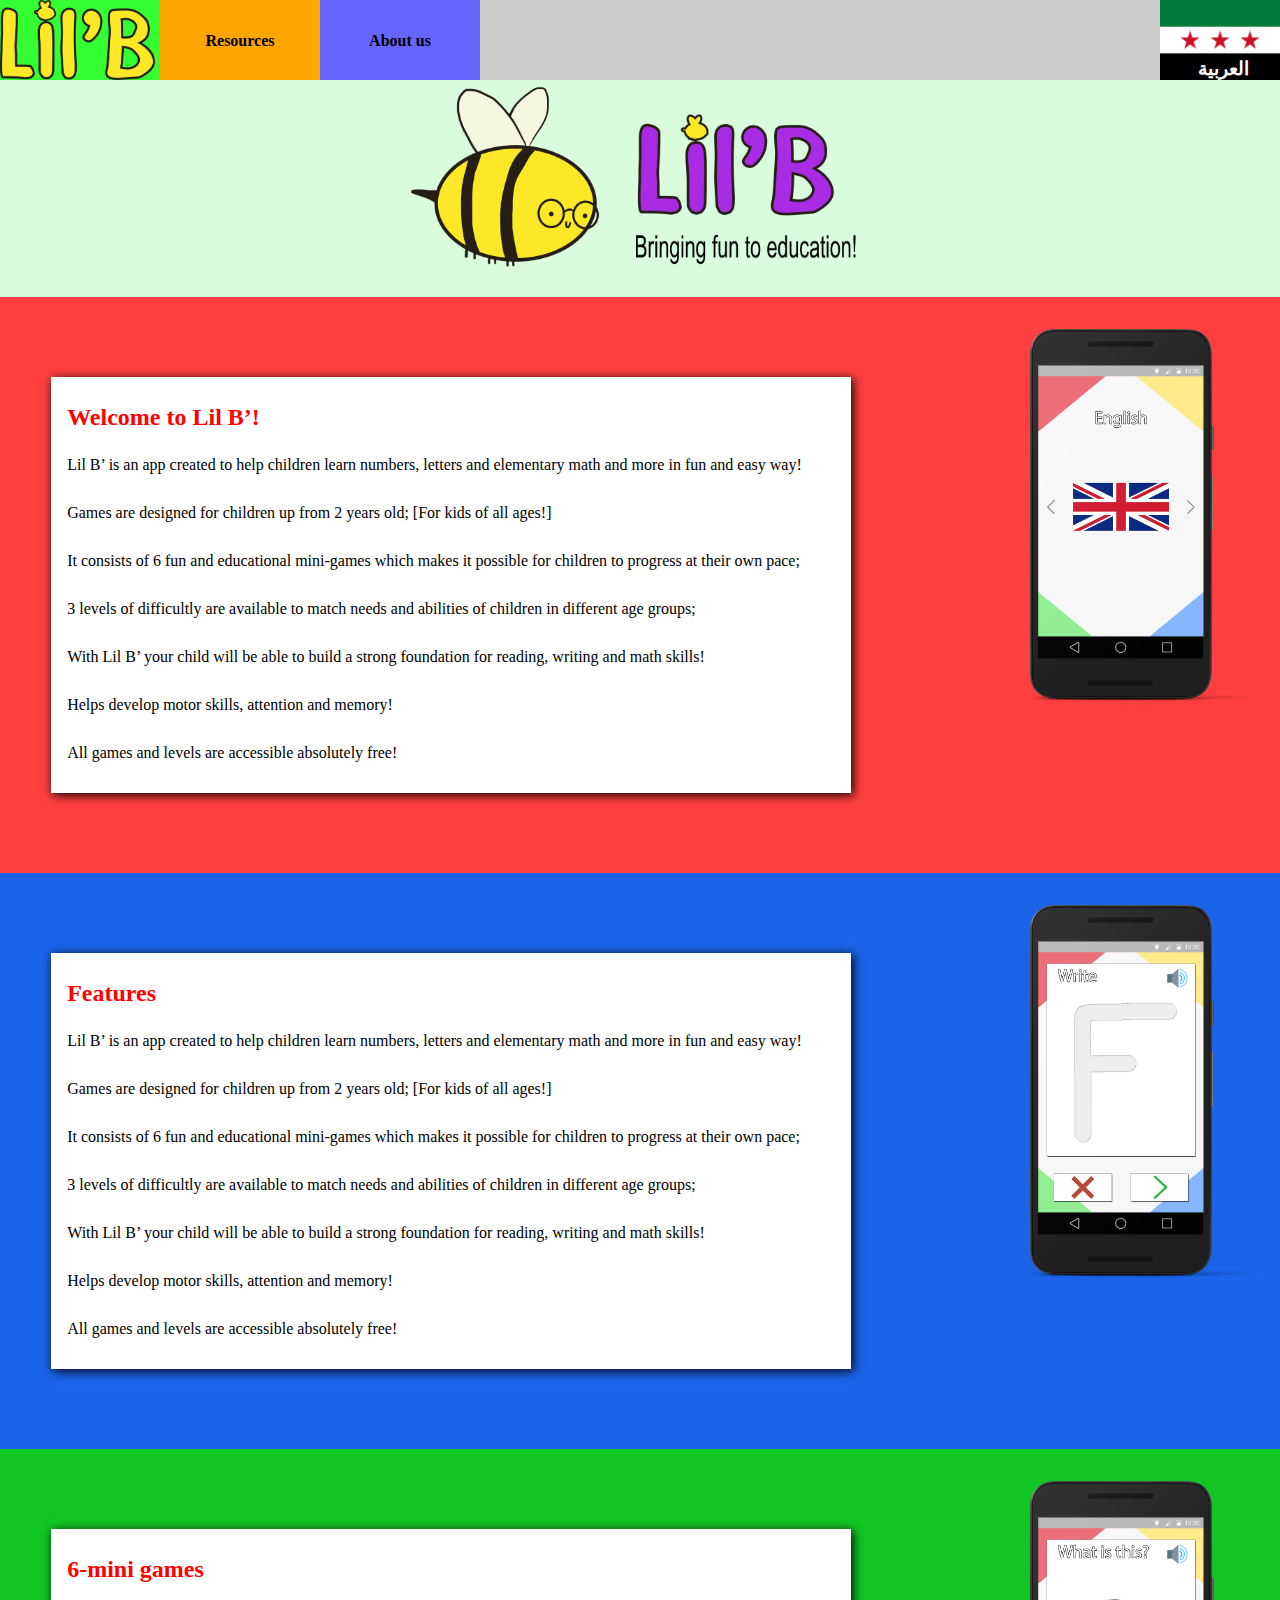
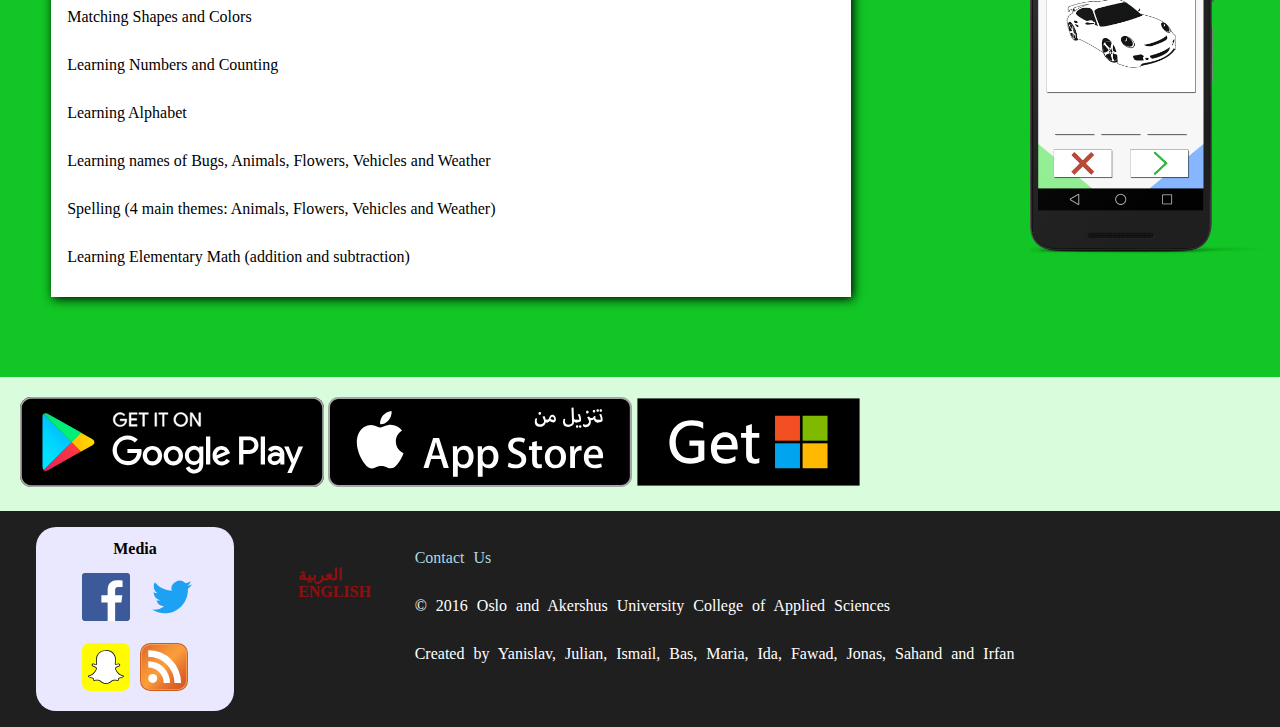
<file: index.html>
<!DOCTYPE html>
<html lang="en">
<!--<html lang="ar">-->

    <head>
        <meta charset="utf-8">
        <meta name="description" content="Website created to accompany Syrian literacy app">
        <meta name="keywords" content="Syria, accessibility, literacy">
        <meta name="viewport" content="width=device-width">
        <link rel="stylesheet" type="text/css" href="style.css"/>
    </head>

    <body style="background-color: #d8fcdc">

      <nav>
          <!-- Colorized Menu buttons left side -->
          <div id="Button1"><a href="index.html"><img src="Images/LilB-small.png"/></a></div>
          <label for="show-menu" class="show-menu"><img src="Images/hamburger.png"/></label>
                    <input type="checkbox" id="show-menu" role="button">

          <ul id="menu">
            <li><a href="resources.html"><div id="Button2"><h1>Resources</h1></div></a></li>
            <li><a href="about.html"><div id="Button3"><h1>About us</h1></div></a></li>
          <!-- Languages -->
          <li class="Language">
            <a href="index_arabicNEW.html">
            <div class="Language" id="flag">
              <h5>العربية</h5>
              <img id="Language" src="Images\syriskFlag.png" alt="Arabic Language"/>
              <h1 id="arabic">Language: العربية</h5>
            </div>
          </a>
          </li>
        </ul>
           <!-- <a href="index_ar.html">
              <img id="Language" src="Images\arabic_language.png" />
            </a> -->

      </nav>

        <div id="Content">
          <div class="app">
            <div id="Logo">
              <img src="Images/Lil-B-Banner-MM-6.png" alt="Logo">
            </div>
          </div>
          <div class="app" id="lang">
            <div class="text">
                <h2>Welcome to Lil B’! </h2>
<ul>
	<li>Lil B’ is an app created to help children learn numbers, letters and elementary math and more in fun and easy way!</li>
	<li>Games are designed for children up from 2 years old; [For kids of all ages!]</li>
	<li>It consists of 6 fun and educational mini-games which makes it possible for children to progress at their own pace;</li>
	<li>3 levels of difficultly are available to match needs and abilities of children in different age groups;</li>
	<li>With Lil B’ your child will be able to build a strong foundation for reading, writing and math skills!</li>
	<li>Helps develop motor skills, attention and memory!</li>
	<li>All games and levels are accessible absolutely free!</li>
</ul>
            </div>
              <img class="screenshot" src="Images/screenshot/langmob.png" alt="Choosing Language"/>
          </div>
          <div class="app" id="bokstav">
            <div class="text">
                <h2>Features</h2>
              <ul>
	<li>Lil B’ is an app created to help children learn numbers, letters and elementary math and more in fun and easy way!</li>
	<li>Games are designed for children up from 2 years old; [For kids of all ages!]</li>
	<li>It consists of 6 fun and educational mini-games which makes it possible for children to progress at their own pace;</li>
	<li>3 levels of difficultly are available to match needs and abilities of children in different age groups;</li>
	<li>With Lil B’ your child will be able to build a strong foundation for reading, writing and math skills!</li>
	<li>Helps develop motor skills, attention and memory!</li>
	<li>All games and levels are accessible absolutely free!</li>
</ul>
            </div>
              <img class="screenshot" src="Images/screenshot/bokstavmob.png" alt="Writing letters"/>
          </div>
          <div class="app" id="bil">
            <div class="text">
                <h2>6-mini games</h2>
             <ul>
	<li>Matching Shapes and Colors</li>
	<li>Learning Numbers and Counting </li>
	<li>Learning Alphabet</li>
	<li>Learning names of Bugs, Animals, Flowers, Vehicles and Weather</li>
	<li>Spelling (4 main themes: Animals, Flowers, Vehicles and Weather)</li>
	<li>Learning Elementary Math (addition and subtraction)</li>
</ul>
            </div>
              <img class="screenshot" src="Images/screenshot/bilmob.png" alt="Identify objects"/>
          </div>
          <div class="app">
            <div id="store">
              <a href="https://play.google.com/store/apps"><img src="Images/store/android/playstoreeng.svg" alt="Google Play Store"></a>
              <a href="https://www.appstore.com/"><img src="Images/store/apple/appstoreeng.svg" alt="Apple App Store"></a>
              <a href="https://www.microsoft.com/en-gb/store/apps/windows-phone"><img src="Images/store/win/wineng.svg" alt="Microsoft Store"></a>
            </div>
          </div>
        </div>


        <!-- vv Footer at bottom of screen vv -->
        <div id="footer">


          <div id="About">
            <p>
            <a href="mailto:s309732@stud.hioa.no?Subject=Question%20about%20LilB">Contact Us</a>
            <br>
            © 2016 Oslo and Akershus University College of Applied Sciences
            <br>
            Created by Yanislav, Julian, Ismail, Bas, Maria, Ida, Fawad, Jonas, Sahand and Irfan
            </p>
          </div>
          <div id="Follow">
            <table>
              <tr>
                <th colspan="2">Media</th>
              </tr>
              <tr class="imgs">
                <td>
                  <a class="SocialIcon" href="https://www.facebook.com/">
                  <img src="Images/social/Facebook.svg" alt="Facebook"/>
                </a>
                </td>
                <td>
                  <a class="SocialIcon" href="https://twitter.com/">
                    <img style="width: 4em" src="Images/social/Twitter.svg" alt="Twitter"/>
                  </a>
                </td>
              </tr>
              <tr>
                <td>
                  <a  href="https://snapchat.com/">
                    <img class="SocialIcon" src="Images/social/Snapchat.svg" alt="Snapchat"/>
                  </a>
                </td>
                <td>
                  <a  href="https://rss.com/">
                    <img class="SocialIcon" src="Images/social/RSS%20feed.svg" alt="RSS"/>
                  </a>
                </td>
              </tr>
            </table>
          </div>
          <div id="footerLanguage">
            <a href="index_arabicNEW.html">
              <h5>العربية</h5>
            </a>
              <br>
             <a href="#">
              <h5>ENGLISH</h5>
            </a>
        </div>

        </div>

      </div>

    </body>

</html>
</file>
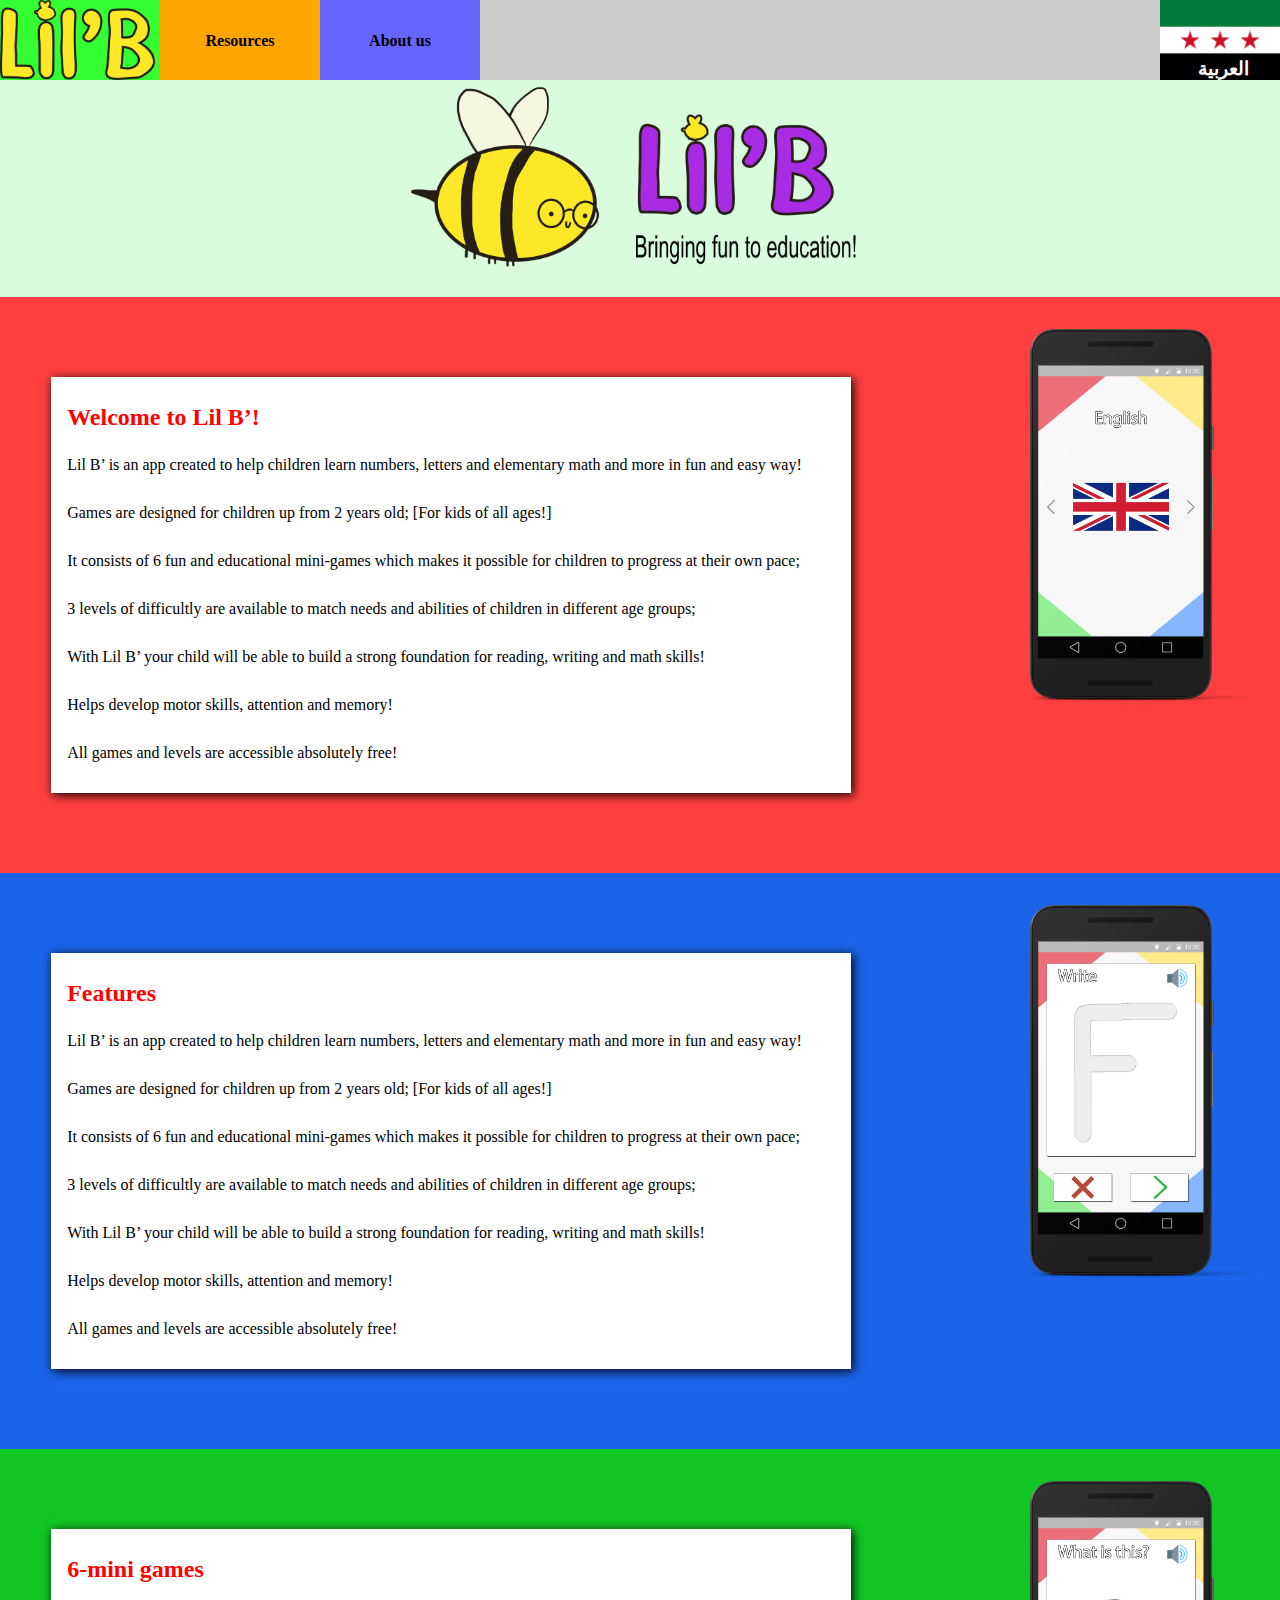
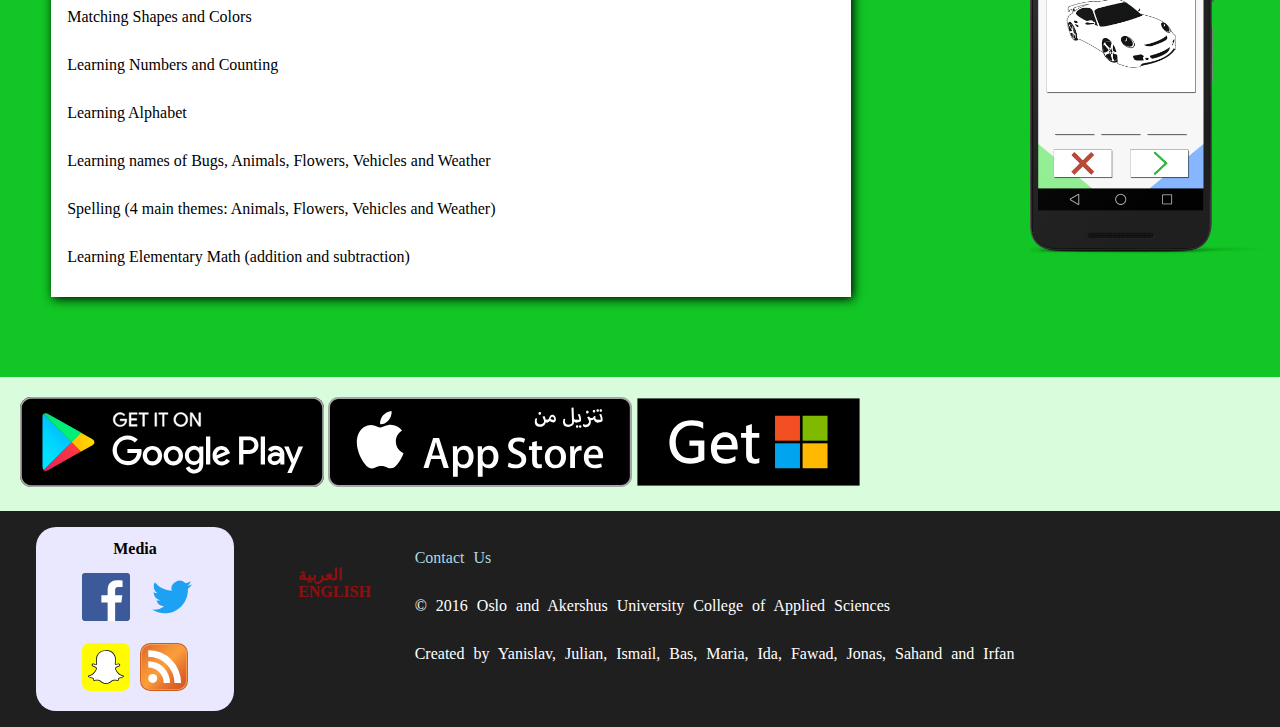
<file: about.html>
<!DOCTYPE html>
<html lang="en">
<!--<html lang="ar">-->

    <head>
        <meta charset="utf-8">
        <meta name="description" content="Website created to accompany Syrian literacy app">
        <meta name="keywords" content="Syria, accessibility, literacy">
        <meta name="viewport" content="width=device-width">
        <link rel="stylesheet" type="text/css" href="style.css"/>
    </head>

    <body style="background-color: #d8fcdc">

      <nav>
          <!-- Colorized Menu buttons left side -->
          <div id="Button1"><a href="index.html"><img src="Images/LilB-small.png"/></a></div>
          <label for="show-menu" class="show-menu"><img src="Images/hamburger.png"/></label>
                    <input type="checkbox" id="show-menu" role="button">

          <ul id="menu">
            <li><a href="resources.html"><div id="Button2"><h1>Resources</h1></div></a></li>
            <li><a href="about.html"><div id="Button3"><h1>About us</h1></div></a></li>
          <!-- Languages -->
          <li class="Language">
            <a href="index_arabicNEW.html">
            <div class="Language" id="flag">
              <h5>العربية</h5>
              <img id="Language" src="Images\syriskFlag.png" alt="Arabic Language"/>
              <h1 id="arabic">Language: العربية</h5>
            </div>
          </a>
          </li>
        </ul>
           <!-- <a href="index_ar.html">
              <img id="Language" src="Images\arabic_language.png" />
            </a> -->

      </nav>

        <div id="Content">
          <div class="app">
            <div id="Logo">
              <img src="Images/Lil-B-Banner-MM-6.png" alt="Logo">
            </div>
          </div>
          <div class="app" id="lang">
            <div class="text">
                <h2>Welcome to Lil B’! </h2>
<ul>
	<li>Lil B’ is an app created to help children learn numbers, letters and elementary math and more in fun and easy way!</li>
	<li>Games are designed for children up from 2 years old; [For kids of all ages!]</li>
	<li>It consists of 6 fun and educational mini-games which makes it possible for children to progress at their own pace;</li>
	<li>3 levels of difficultly are available to match needs and abilities of children in different age groups;</li>
	<li>With Lil B’ your child will be able to build a strong foundation for reading, writing and math skills!</li>
	<li>Helps develop motor skills, attention and memory!</li>
	<li>All games and levels are accessible absolutely free!</li>
</ul>
            </div>
              <img class="screenshot" src="Images/screenshot/langmob.png" alt="Choosing Language"/>
          </div>
          <div class="app" id="bokstav">
            <div class="text">
                <h2>Features</h2>
              <ul>
	<li>Lil B’ is an app created to help children learn numbers, letters and elementary math and more in fun and easy way!</li>
	<li>Games are designed for children up from 2 years old; [For kids of all ages!]</li>
	<li>It consists of 6 fun and educational mini-games which makes it possible for children to progress at their own pace;</li>
	<li>3 levels of difficultly are available to match needs and abilities of children in different age groups;</li>
	<li>With Lil B’ your child will be able to build a strong foundation for reading, writing and math skills!</li>
	<li>Helps develop motor skills, attention and memory!</li>
	<li>All games and levels are accessible absolutely free!</li>
</ul>
            </div>
              <img class="screenshot" src="Images/screenshot/bokstavmob.png" alt="Writing letters"/>
          </div>
          <div class="app" id="bil">
            <div class="text">
                <h2>6-mini games</h2>
             <ul>
	<li>Matching Shapes and Colors</li>
	<li>Learning Numbers and Counting </li>
	<li>Learning Alphabet</li>
	<li>Learning names of Bugs, Animals, Flowers, Vehicles and Weather</li>
	<li>Spelling (4 main themes: Animals, Flowers, Vehicles and Weather)</li>
	<li>Learning Elementary Math (addition and subtraction)</li>
</ul>
            </div>
              <img class="screenshot" src="Images/screenshot/bilmob.png" alt="Identify objects"/>
          </div>
          <div class="app">
            <div id="store">
              <a href="https://play.google.com/store/apps"><img src="Images/store/android/playstoreeng.svg" alt="Google Play Store"></a>
              <a href="https://www.appstore.com/"><img src="Images/store/apple/appstoreeng.svg" alt="Apple App Store"></a>
              <a href="https://www.microsoft.com/en-gb/store/apps/windows-phone"><img src="Images/store/win/wineng.svg" alt="Microsoft Store"></a>
            </div>
          </div>
        </div>


        <!-- vv Footer at bottom of screen vv -->
        <div id="footer">


          <div id="About">
            <p>
            <a href="mailto:s309732@stud.hioa.no?Subject=Question%20about%20LilB">Contact Us</a>
            <br>
            © 2016 Oslo and Akershus University College of Applied Sciences
            <br>
            Created by Yanislav, Julian, Ismail, Bas, Maria, Ida, Fawad, Jonas, Sahand and Irfan
            </p>
          </div>
          <div id="Follow">
            <table>
              <tr>
                <th colspan="2">Media</th>
              </tr>
              <tr class="imgs">
                <td>
                  <a class="SocialIcon" href="https://www.facebook.com/">
                  <img src="Images/social/Facebook.svg" alt="Facebook"/>
                </a>
                </td>
                <td>
                  <a class="SocialIcon" href="https://twitter.com/">
                    <img style="width: 4em" src="Images/social/Twitter.svg" alt="Twitter"/>
                  </a>
                </td>
              </tr>
              <tr>
                <td>
                  <a  href="https://snapchat.com/">
                    <img class="SocialIcon" src="Images/social/Snapchat.svg" alt="Snapchat"/>
                  </a>
                </td>
                <td>
                  <a  href="https://rss.com/">
                    <img class="SocialIcon" src="Images/social/RSS%20feed.svg" alt="RSS"/>
                  </a>
                </td>
              </tr>
            </table>
          </div>
          <div id="footerLanguage">
            <a href="index_arabicNEW.html">
              <h5>العربية</h5>
            </a>
              <br>
             <a href="#">
              <h5>ENGLISH</h5>
            </a>
        </div>

        </div>

      </div>

    </body>

</html>
</file>
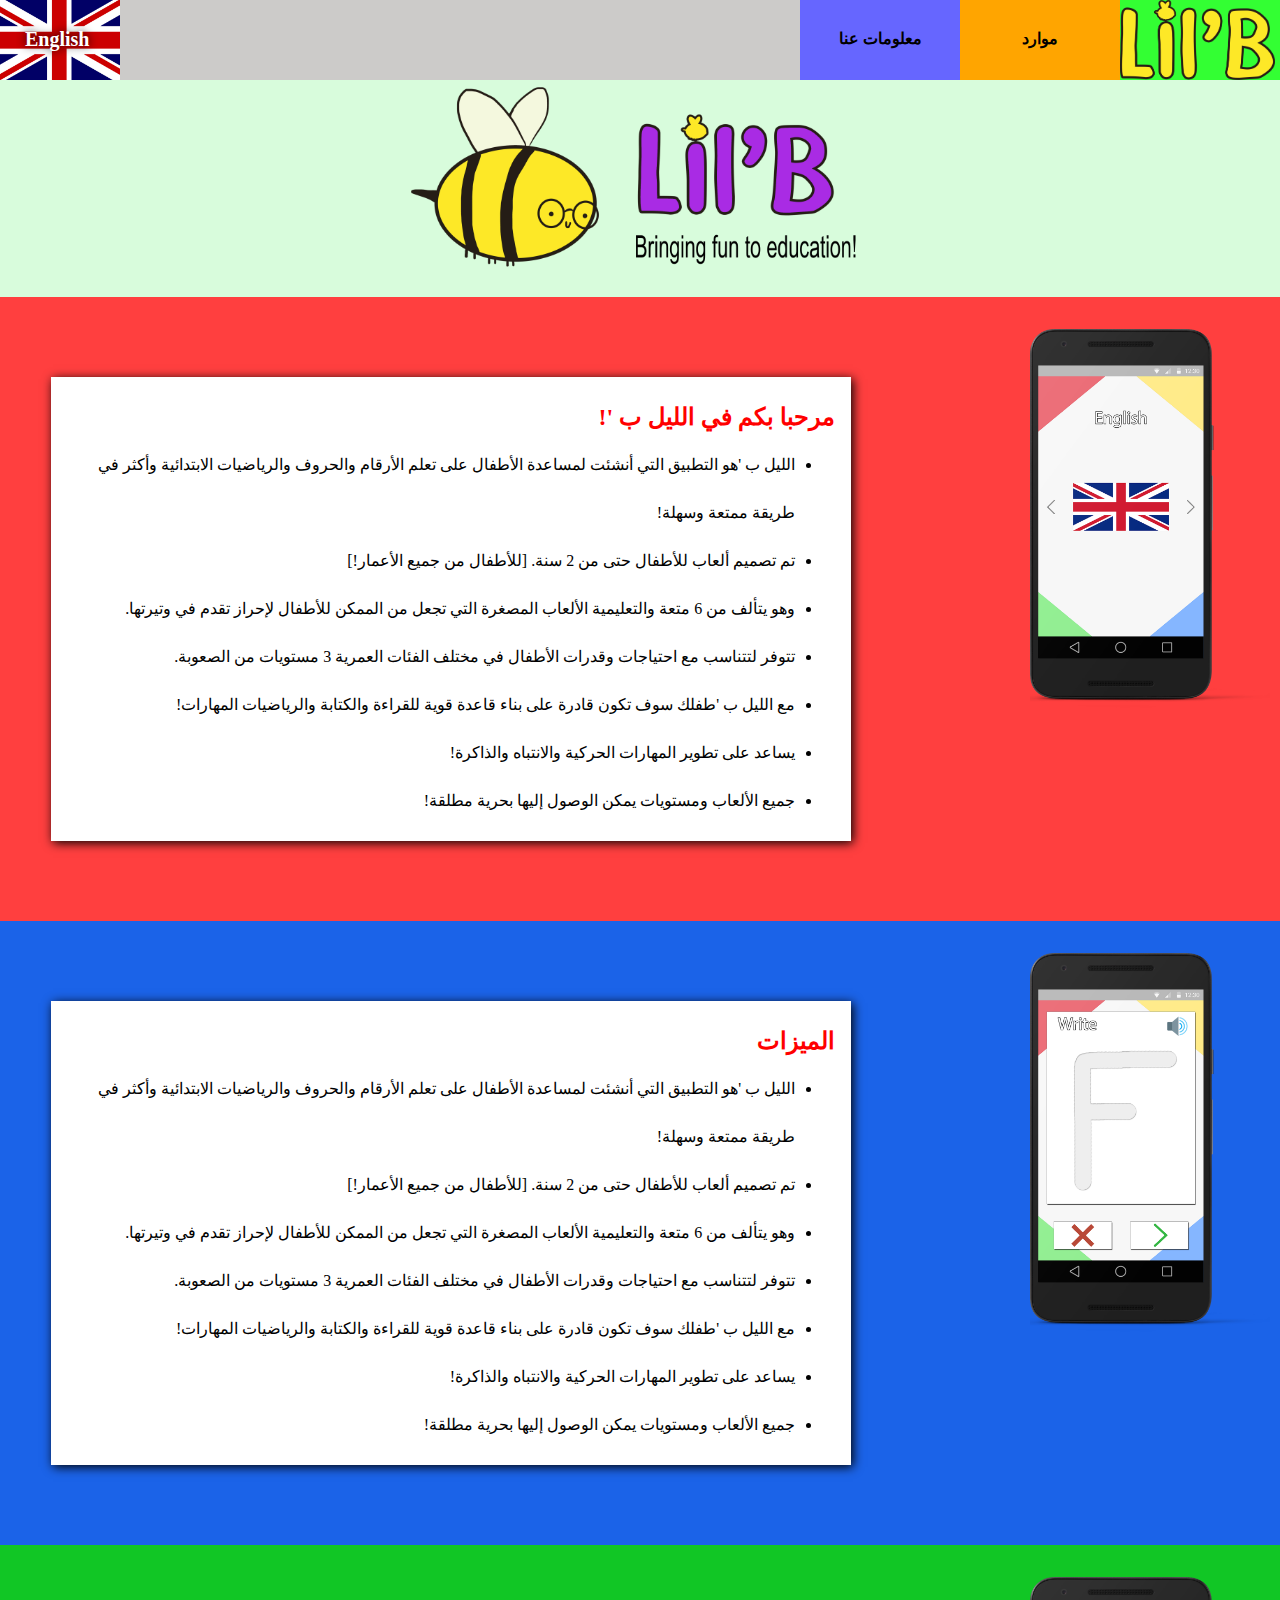
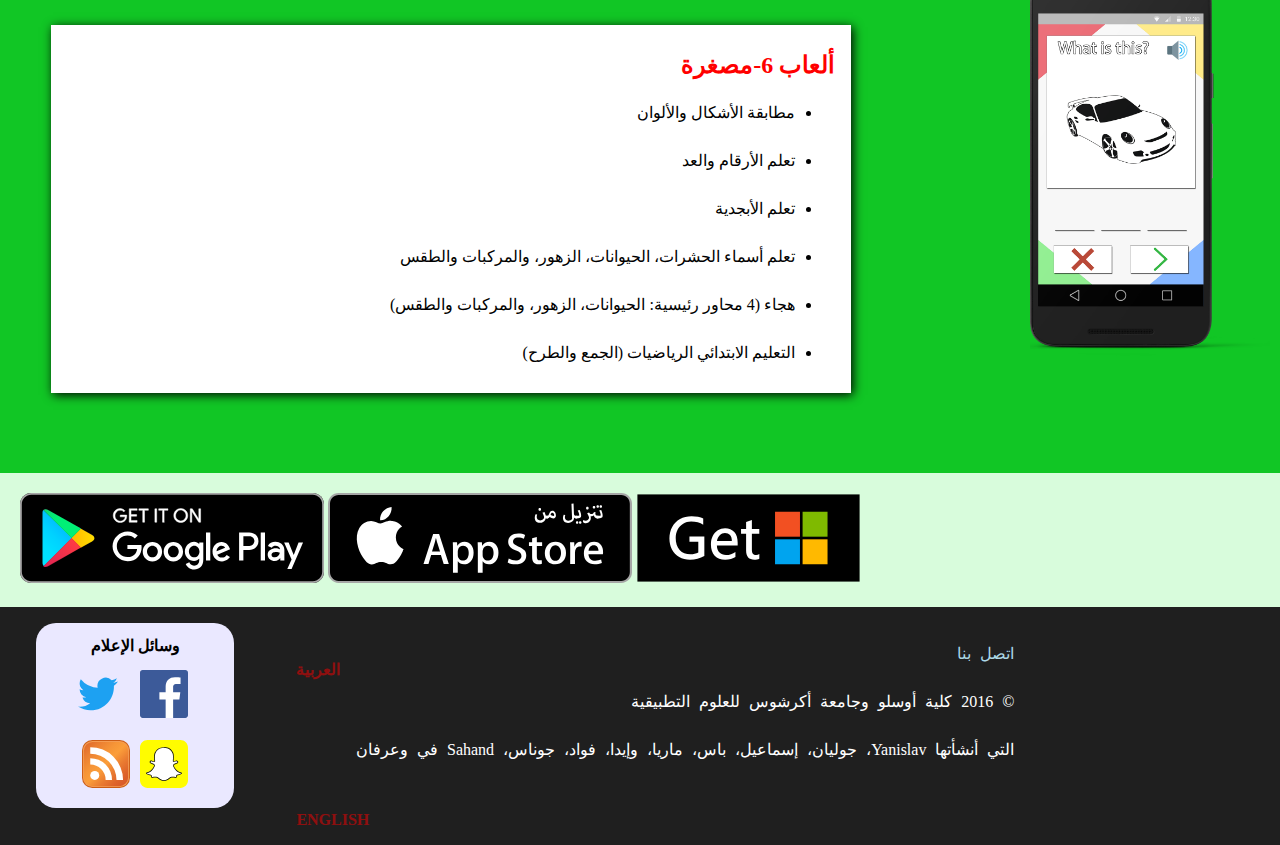
<file: about_ar.html>
<!DOCTYPE html>
<html lang="ar">
<!--<html lang="ar">-->

    <head>
        <meta charset="utf-8">
        <meta name="description" content="Website created to accompany Syrian literacy app">
        <meta name="keywords" content="Syria, accessibility, literacy">
        <meta name="viewport" content="width=device-width">
        <link rel="stylesheet" type="text/css" href="style_arab.css"/>
    </head>

    <body style="background-color: #d8fcdc">

      <nav>
          <!-- Colorized Menu buttons left side -->
          <div id="Dropdown">
            <div id="Button1"><a href="index.html"><img src="Images/LilB-small.png"</a></div>
            <a href="resources_ar.html"><div id="Button2"><h1>موارد</h1></div></a>
            <a href="about_ar.html"><div id="Button3"><h1>معلومات عنا</h1></div></a>
          </div>
          <!-- Languages -->
          <div class="Language">
          	<a href="index.html">
              <img id="Language" src="Images\english_language.jpg" alt="English Language"/>
              <h5>English</h5>
            </a>
          </div>
           <!-- <a href="index_ar.html">
              <img id="Language" src="Images\arabic_language.png" />
            </a> -->

      </nav>

        <div id="Content">
          <div class="app">
            <div id="Logo">
              <img src="Images/Lil-B-Banner-MM-6.png" alt="Logo">
            </div>
          </div>
          <div class="app" id="lang">
            <div class="text">
                <h2>مرحبا بكم في الليل ب '! </h2>
<ul>
	<li>الليل ب 'هو التطبيق التي أنشئت لمساعدة الأطفال على تعلم الأرقام والحروف والرياضيات الابتدائية وأكثر في طريقة ممتعة وسهلة!</li>
	<li>تم تصميم ألعاب للأطفال حتى من 2 سنة. [للأطفال من جميع الأعمار!]</li>
	<li>وهو يتألف من 6 متعة والتعليمية الألعاب المصغرة التي تجعل من الممكن للأطفال لإحراز تقدم في وتيرتها.</li>
	<li>تتوفر لتتناسب مع احتياجات وقدرات الأطفال في مختلف الفئات العمرية 3 مستويات من الصعوبة.</li>
	<li>مع الليل ب 'طفلك سوف تكون قادرة على بناء قاعدة قوية للقراءة والكتابة والرياضيات المهارات!</li>
	<li>يساعد على تطوير المهارات الحركية والانتباه والذاكرة!</li>
	<li>جميع الألعاب ومستويات يمكن الوصول إليها بحرية مطلقة!</li>
</ul>
            </div>
              <img class="screenshot" src="Images/screenshot/langmob.png" alt="Choosing Language"/>
          </div>
          <div class="app" id="bokstav">
            <div class="text">
                <h2>الميزات</h2>
              <ul>
	<li>الليل ب 'هو التطبيق التي أنشئت لمساعدة الأطفال على تعلم الأرقام والحروف والرياضيات الابتدائية وأكثر في طريقة ممتعة وسهلة!</li>
	<li>تم تصميم ألعاب للأطفال حتى من 2 سنة. [للأطفال من جميع الأعمار!]</li>
	<li>وهو يتألف من 6 متعة والتعليمية الألعاب المصغرة التي تجعل من الممكن للأطفال لإحراز تقدم في وتيرتها.</li>
	<li>تتوفر لتتناسب مع احتياجات وقدرات الأطفال في مختلف الفئات العمرية 3 مستويات من الصعوبة.</li>
	<li>مع الليل ب 'طفلك سوف تكون قادرة على بناء قاعدة قوية للقراءة والكتابة والرياضيات المهارات!</li>
	<li>يساعد على تطوير المهارات الحركية والانتباه والذاكرة!</li>
	<li>جميع الألعاب ومستويات يمكن الوصول إليها بحرية مطلقة!</li>
</ul>
            </div>
              <img class="screenshot" src="Images/screenshot/bokstavmob.png" alt="Writing letters"/>
          </div>
          <div class="app" id="bil">
            <div class="text">
                <h2>ألعاب 6-مصغرة</h2>
             <ul>
	<li>مطابقة الأشكال والألوان</li>
	<li>تعلم الأرقام والعد</li>
	<li>تعلم الأبجدية</li>
	<li>تعلم أسماء الحشرات، الحيوانات، الزهور، والمركبات والطقس</li>
	<li>هجاء (4 محاور رئيسية: الحيوانات، الزهور، والمركبات والطقس)</li>
	<li>التعليم الابتدائي الرياضيات (الجمع والطرح)</li>
</ul>
            </div>
              <img class="screenshot" src="Images/screenshot/bilmob.png" alt="Identify objects"/>
          </div>
          <div class="app">
            <div id="store">
              <a href="https://play.google.com/store/apps"><img src="Images/store/android/playstoreeng.svg" alt="Google Play Store"></a>
              <a href="https://www.appstore.com/"><img src="Images/store/apple/appstoreeng.svg" alt="Apple App Store"></a>
              <a href="https://www.microsoft.com/en-gb/store/apps/windows-phone"><img src="Images/store/win/wineng.svg" alt="Microsoft Store"></a>
            </div>
          </div>
        </div>


        <!-- vv Footer at bottom of screen vv -->
        <div id="footer">


          <div id="About">
            <p>
            <a href="mailto:s309732@stud.hioa.no?Subject=Question%20about%20LilB">اتصل بنا</a>
            <br>
            © 2016  كلية أوسلو وجامعة أكرشوس للعلوم التطبيقية
            <br>
            التي أنشأتها Yanislav، جوليان، إسماعيل، باس، ماريا، وإيدا، فواد، جوناس، Sahand في وعرفان
            </p>
          </div>
          <div id="Follow">
            <table>
              <tr>
                <th colspan="2">وسائل الإعلام</th>
              </tr>
              <tr class="imgs">
                <td>
                  <a class="SocialIcon" href="https://www.facebook.com/">
                  <img src="Images/social/Facebook.svg" alt="Facebook"/>
                </a>
                </td>
                <td>
                  <a class="SocialIcon" href="https://twitter.com/">
                    <img style="width: 4em" src="Images/social/Twitter.svg" alt="Twitter"/>
                  </a>
                </td>
              </tr>
              <tr>
                <td>
                  <a  href="https://snapchat.com/">
                    <img class="SocialIcon" src="Images/social/Snapchat.svg" alt="Snapchat"/>
                  </a>
                </td>
                <td>
                  <a  href="https://rss.com/">
                    <img class="SocialIcon" src="Images/social/RSS%20feed.svg" alt="RSS"/>
                  </a>
                </td>
              </tr>
            </table>
          </div>
          <div id="footerLanguage">
            <a href="index_arabicNew.html">
              <h5>العربية</h5>
            </a>
             <a href="index.html">
              <h5>ENGLISH</h5>
            </a>
        </div>

        </div>

      </div>

    </body>

</html>
</file>
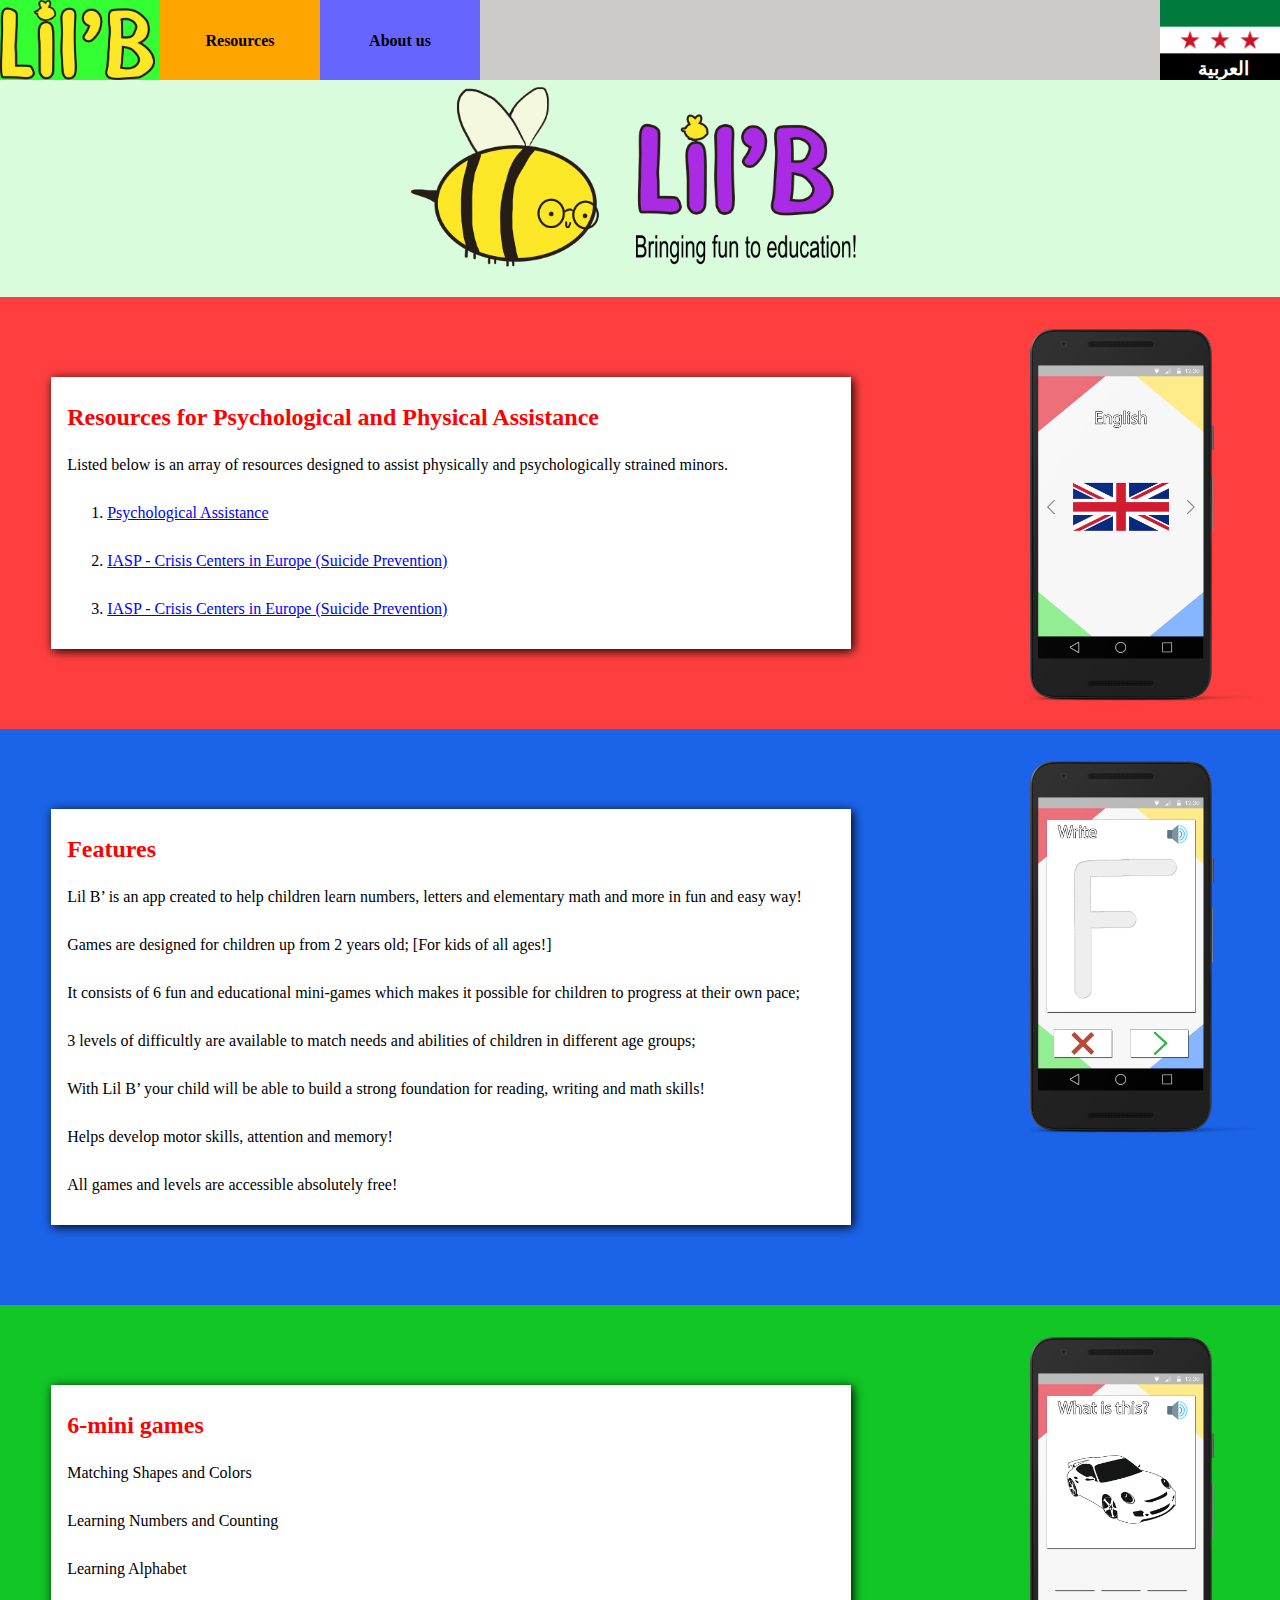
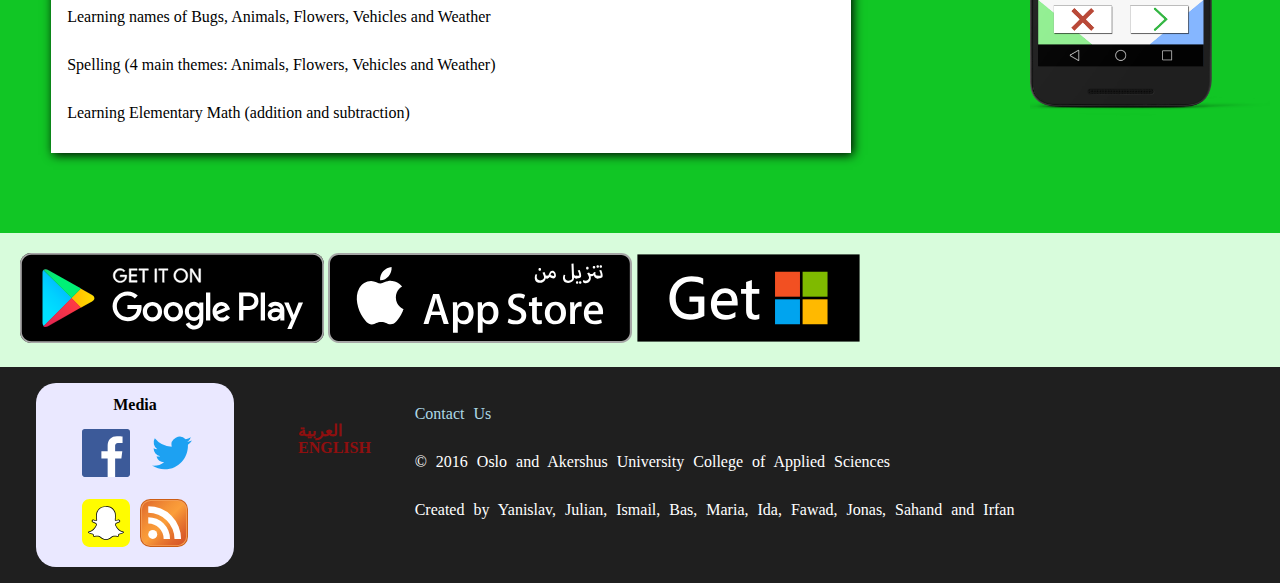
<file: resources.html>
<!DOCTYPE html>
<html lang="en">
<!--<html lang="ar">-->

    <head>
        <meta charset="utf-8">
        <meta name="description" content="Website created to accompany Syrian literacy app">
        <meta name="keywords" content="Syria, accessibility, literacy">
        <meta name="viewport" content="width=device-width">
        <link rel="stylesheet" type="text/css" href="style.css"/>
    </head>

    <body style="background-color: #d8fcdc">

      <nav>
          <!-- Colorized Menu buttons left side -->
          <div id="Button1"><a href="index.html"><img src="Images/LilB-small.png"/></a></div>
          <label for="show-menu" class="show-menu"><img src="Images/hamburger.png"/></label>
                    <input type="checkbox" id="show-menu" role="button">

          <ul id="menu">
            <li><a href="resources.html"><div id="Button2"><h1>Resources</h1></div></a></li>
            <li><a href="about.html"><div id="Button3"><h1>About us</h1></div></a></li>
          <!-- Languages -->
          <li class="Language">
            <a href="index_arabicNEW.html">
            <div class="Language" id="flag">
              <h5>العربية</h5>
              <img id="Language" src="Images\syriskFlag.png" alt="Arabic Language"/>
              <h1 id="arabic">Language: العربية</h5>
            </div>
          </a>
          </li>
        </ul>
           <!-- <a href="index_ar.html">
              <img id="Language" src="Images\arabic_language.png" />
            </a> -->

      </nav>

        <div id="Content">
          <div class="app">
            <div id="Logo">
              <img src="Images/Lil-B-Banner-MM-6.png" alt="Logo">
            </div>
          </div>
          <div class="app" id="lang">
            <div class="text">
                <h2>Resources for Psychological and Physical Assistance</h2>
<ul>
	<li>Listed below is an array of resources designed to assist physically and psychologically strained minors.</li>
	<ol>
        <li>
            <a href="http://www.mind.org.uk/information-support/types-of-mental-health-problems/depression/self-care-for-depression/">
                Psychological Assistance
            </a>
        </li>
        <li>
            <a href="http://www.iasp.info/resources/Crisis_Centres/Europe/">
                IASP - Crisis Centers in Europe (Suicide Prevention)
            </a>
        </li>
        <li>
             <a href="http://www.iasp.info/resources/Crisis_Centres/Europe/">
                IASP - Crisis Centers in Europe (Suicide Prevention)
            </a>
        </li>
    </ol>
</ul>

            </div>
              <img class="screenshot" src="Images/screenshot/langmob.png" alt="Choosing Language"/>
          </div>
          <div class="app" id="bokstav">
            <div class="text">
                <h2>Features</h2>
              <ul>
	<li>Lil B’ is an app created to help children learn numbers, letters and elementary math and more in fun and easy way!</li>
	<li>Games are designed for children up from 2 years old; [For kids of all ages!]</li>
	<li>It consists of 6 fun and educational mini-games which makes it possible for children to progress at their own pace;</li>
	<li>3 levels of difficultly are available to match needs and abilities of children in different age groups;</li>
	<li>With Lil B’ your child will be able to build a strong foundation for reading, writing and math skills!</li>
	<li>Helps develop motor skills, attention and memory!</li>
	<li>All games and levels are accessible absolutely free!</li>
</ul>
            </div>
              <img class="screenshot" src="Images/screenshot/bokstavmob.png" alt="Writing letters"/>
          </div>
          <div class="app" id="bil">
            <div class="text">
                <h2>6-mini games</h2>
             <ul>
	<li>Matching Shapes and Colors</li>
	<li>Learning Numbers and Counting </li>
	<li>Learning Alphabet</li>
	<li>Learning names of Bugs, Animals, Flowers, Vehicles and Weather</li>
	<li>Spelling (4 main themes: Animals, Flowers, Vehicles and Weather)</li>
	<li>Learning Elementary Math (addition and subtraction)</li>
</ul>
            </div>
              <img class="screenshot" src="Images/screenshot/bilmob.png" alt="Identify objects"/>
          </div>
          <div class="app">
            <div id="store">
              <a href="https://play.google.com/store/apps"><img src="Images/store/android/playstoreeng.svg" alt="Google Play Store"></a>
              <a href="https://www.appstore.com/"><img src="Images/store/apple/appstoreeng.svg" alt="Apple App Store"></a>
              <a href="https://www.microsoft.com/en-gb/store/apps/windows-phone"><img src="Images/store/win/wineng.svg" alt="Microsoft Store"></a>
            </div>
          </div>
        </div>


        <!-- vv Footer at bottom of screen vv -->
        <div id="footer">


          <div id="About">
            <p>
            <a href="mailto:s309732@stud.hioa.no?Subject=Question%20about%20LilB">Contact Us</a>
            <br>
            © 2016 Oslo and Akershus University College of Applied Sciences
            <br>
            Created by Yanislav, Julian, Ismail, Bas, Maria, Ida, Fawad, Jonas, Sahand and Irfan
            </p>
          </div>
          <div id="Follow">
            <table>
              <tr>
                <th colspan="2">Media</th>
              </tr>
              <tr class="imgs">
                <td>
                  <a class="SocialIcon" href="https://www.facebook.com/">
                  <img src="Images/social/Facebook.svg" alt="Facebook"/>
                </a>
                </td>
                <td>
                  <a class="SocialIcon" href="https://twitter.com/">
                    <img style="width: 4em" src="Images/social/Twitter.svg" alt="Twitter"/>
                  </a>
                </td>
              </tr>
              <tr>
                <td>
                  <a  href="https://snapchat.com/">
                    <img class="SocialIcon" src="Images/social/Snapchat.svg" alt="Snapchat"/>
                  </a>
                </td>
                <td>
                  <a  href="https://rss.com/">
                    <img class="SocialIcon" src="Images/social/RSS%20feed.svg" alt="RSS"/>
                  </a>
                </td>
              </tr>
            </table>
          </div>
          <div id="footerLanguage">
            <a href="index_arabicNEW.html">
              <h5>العربية</h5>
            </a>
              <br>
             <a href="#">
              <h5>ENGLISH</h5>
            </a>
        </div>

        </div>

      </div>

    </body>

</html>
</file>
<file: style.css>
* {
    margin: 0;
}
body {
    background-color:#F7F7F7;
    margin:0;
    width: 100%;
}

nav {
    background-color:#cccbc9;
    height:5em;
    width:100%;
    float:left;
    position: fixed;
    top: 0;
    margin-right: 20px;
    overflow:hidden;
    z-index: 3;
    align-items: center;
    justify-content: center;
}

nav div {
  margin: 0;
}

a{
    text-decoration: none;
    color: black;
}

.text a{
    text-decoration: underline;
    color: blue;
}
nav img{
    height: 5em;
}

nav h1{
    margin-top: 2em;
    text-align: center;
    font-size: 16px;

}
#Logo{
margin-top: 5.3em;
}
#Logo img {
    height: 12em;
    display: block;
    margin: 0 auto;
}
.show-menu {
  float: right;
  height: 100%;
  width: 6em;
	display: none;
}
.show-menu img{
  margin: 10px;
  margin-left: 25px;
  position: absolute;
  width: auto;
  height: 4em;
}
input[type=checkbox]{
    display: none;
  }
#menu  div{
        float: left;
        width: 10em;
        height:5em;
    }
ul{
  list-style-type:none;
  margin:0;
  padding:0;
}
#Button1{
    float: left;
    width: 10em;
    height:5em;
    background-color: #33ff33;
}
#Button2{
    background-color: orange;
}
#Button3{
    background-color: #6666ff;
}
h1{
    font-family: Verdana;
    font-weight: bold;
    font-size: 16px;
}

p{
    margin-top: 2em;
    color: black;

}
#Content{
    background-color: #F7F7F7;
    width: 100%;
}
.app{
    float: left;
    overflow:auto;
    width: 100%;
    height: auto;
}
.app div{
    margin: 20px;
    margin-bottom:20px;
}
#lang{
    background-color:#ff3f3f;
}
.Language{
    width: 120.02px;
    height: 5em;
    float: right;
}
#Language{
  z-index: 3;
}
 h5{
    color: white;
    float: right;
    font-size: 1.2em;
    margin-top: 57px;
    position:absolute;
    margin-left: 2em;
    }
#arabic{
  display: none;
}

#bokstav{
    background-color:#1b63e8;
}
#bil{
    background-color:#11c625;

}
div .text{
    margin-top: 5em;
    height: auto;
    width: 60%;
    background-color: white;
    float: left;
    padding: 1em;
    box-shadow: 2px 2px 10px black;
    margin-left: 4%;
    line-height: 300%;
    font-family: Calibri;
    margin-bottom: 5em;
    position: relative;
    display: inline-block;

}
div h2{
    color: red;
}

.screenshot{
    height: auto;
    margin-bottom: 10px;
    margin-top: 2em;
    float: right;
    max-width: 15em;
    position: absolute;
    right: 10px;
}
#store{
    margin-bottom:20px;
}
#store img{
    width: auto;
    height: 90px;
}

#Follow{
    display: inline-block;
    margin-left: 20px;
    background-color: #eae8ff;
    width:auto;
    height:auto;
    margin-top:auto;
    margin-bottom:auto;
    float:left;
    border-radius: 20px;
    padding:10px 40px;
    font-family: Verdana;
}

.SocialIcon {
    margin: 3px;
    display: inline-block;
    width: 3em;
}
#footer{
    float:left;
    background-color: #1F1F1F;
    width: 97.5%;
    height:auto;
    padding: 1em;
    position: relative;
}
#footerLanguage h5{
    float: right;
    color: red;
    display: inline-block;
    font-size: 1em;
    margin-left: 5%;
    margin-top: 3%;
    opacity: 0.5;
}

#About {
    bottom:0;
    float:right;
    font-family: Verdana;
    vertical-align: middle;
    margin-top:-2%;
    margin-right: 20%;
}
#About p{
    color: #ffffff;
    vertical-align: middle;
    word-spacing: 5px;
    line-height: 300%;

}
#About a{
    color: lightblue;
}
/* CSS-en under blir bare kjørt dersom device width er over 650px (PC) */

@media only screen and (min-width: 42em) {
    #Verticals{
        display:flex;
        align-items: center;
    }
  }

/* CSS-en under blir bare kjørt dersom device width er under 650px (mobil) */

@media only screen and (max-width: 41em) {

  #menu{

    display: none;
  }
  #menu div{
    width: 100%;
    height: 3.5em;

  }
#Language{
  display: none;
}
  .Language{
      width: 100%;
      height: 3.5em;
      float: left;
  }
  #arabic{
    display:block;
  }
  input[type=checkbox]:checked ~ #menu{
      display: block;
      }
nav{
  height:auto;
}
nav h1{
  margin-top: 1em;

}

	.show-menu {
		display:block;
	}
    #Store img{
        margin-left: auto;
        margin-right: auto;
        align-content: center;
    }

.screenshot{
    margin-top: 0em;
    float:none;
    position:relative;
    right: 10%;
    left: 10%;
    }
div .text{
    width: auto;
    float: auto;
    margin-bottom: 2em;
    position: relative;
}
    
    .link {
        color: red;
    }

    ol a{
        color:red;
    }
</file>
<file: style_arab.css>
* {
    margin: 0;
}
body {
    background-color:#F7F7F7;
    margin:0;
    width: 100%;
}

nav {
    background-color:#cccbc9;
    height:5em;
    width:100%;
    float:left;
    position: fixed;
    top: 0;
    margin-right: 20px;
    display: inline-block;
    overflow:hidden;
    z-index: 3;
}

nav div {
  margin: 0;
}

a{
    text-decoration: none;
    color: black;
    }
nav img{
    height: 5em;
}

nav h1{
    text-align: center;
    font-size: 16px;
    padding: 10px 10px 0 10px;
    margin-top: 12%;

}
#Logo{
margin-top: 5.3em;
}
#Logo img {
    height: 12em;
    display: block;
    margin: 0 auto; 
}
#Dropdown  div{
        float: right;
        width: 10em;
        height:5em;
    }
#Button1{
    background-color: #33ff33;
}
#Button2{
    background-color: orange;
}
#Button3{
    background-color: #6666ff;
}
h1{
    text-align: center;
    font-family: Verdana;
    font-weight: bold;
    font-size: 16px;
}

p{
    margin-top: 2em;
    color: black;
 
}
#Content{
    background-color: #F7F7F7;
    width: 100%;
}
.app{
    float: left;
    overflow:auto;
    width: 100%;
    height: auto;
}
.app div{
    margin: 20px;
    margin-bottom:20px;
}
#lang{
    background-color:#ff3f3f;
}
.Language{
        float: left;
}
.Language img{
    float: left;
    width: 7.5em;
    z-index: -1;
    position: relative;
    left: 0;
    top: 0;
}
.Language h5{
    color: white;
    float: left;
    font-size: 20px;
    margin-top: 28px;
    z-index: 2;
    position: relative;
    right: 95px; 
    direction: rtl;
    text-shadow: 0px 0px 10px black;
    }
#bokstav{
    background-color:#1b63e8;
}
#bil{
    background-color:#11c625;
   
}
div .text{
    margin-top: 5em;
    height: auto;
    width: 60%;
    background-color: white;
    float: left;
    padding: 1em;
    box-shadow: 2px 2px 10px black;
    margin-left: 4%;
    line-height: 300%;
    font-family: Calibri;
    margin-bottom: 5em;
    position: relative;
    display: inline-block;
    direction: rtl;
    
}
div h2{
    color: red;
}

.screenshot{
    height: auto;
    margin-bottom: 10px;
    margin-top: 2em;
    float: right;
    max-width: 15em;
    position: absolute;
    right: 10px;   
}
#store{
    margin-bottom:20px;
}
#store img{
    width: auto;
    height: 90px;
}

#Follow{
    display: inline-block;
    margin-left: 20px;
    background-color: #eae8ff;
    width:auto;
    height:auto;
    margin-top:auto;
    margin-bottom:auto;
    float:left;
    border-radius: 20px;
    padding:10px 40px;
    font-family: Verdana;
}

.SocialIcon {
    margin: 3px;
    display: inline-block;
    width: 3em;
}
#footer{
    float:left;
    background-color: #1F1F1F;
    width: 97.5%;
    height:auto;
    padding: 1em;
    position: relative;
    direction: rtl;
}
#footerLanguage h5{
    float: left;
    color: red;
    display: inline-block;
    font-size: 1em;
    margin-left: 5%;
    margin-top: 3%;
    opacity: 0.5;
}

#About {
    bottom:0;
    float:right;
    font-family: Verdana;
    vertical-align: middle;
    margin-top:-2%;
    margin-right: 20%;
}
#About p{
    color: #ffffff;
    vertical-align: middle;
    word-spacing: 5px;
    line-height: 300%;

}
#About a{
    color: lightblue;
}
/* CSS-en under blir bare kjørt dersom device width er over 650px (PC) */

@media only screen and (min-width: 42em) {
    #Verticals{
        display:flex;
        align-items: center;
    }

/* CSS-en under blir bare kjørt dersom device width er under 650px (mobil) */

@media only screen and (max-width: 41em) {
    #Store img{
        margin-left: auto;
        margin-right: auto;
        align-content: center;
    }
    
    
    
    

}
</file>
